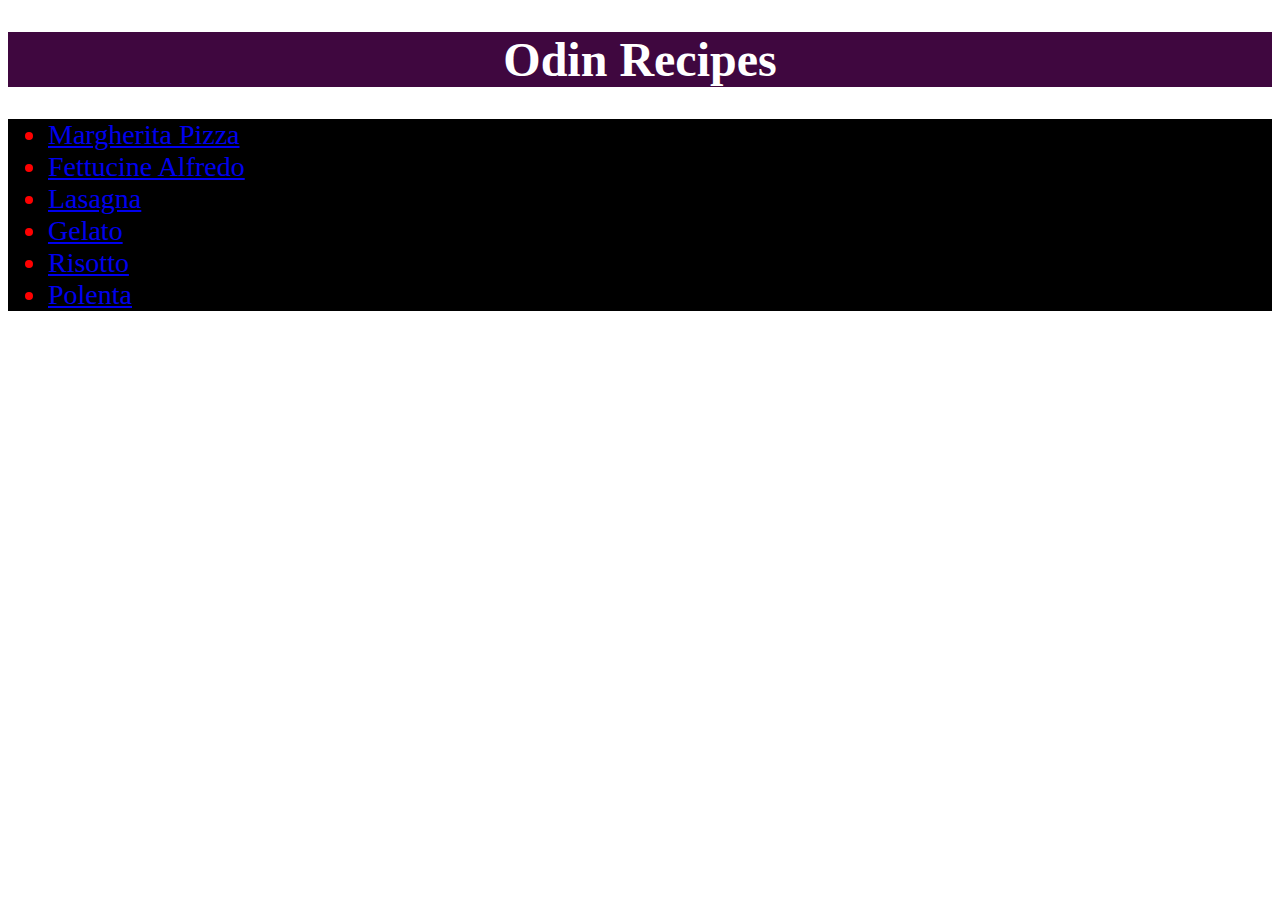
<file: index.html>
<!DOCTYPE html>
<html lang="en">
<head>
    <meta charset="UTF-8">
    <meta http-equiv="X-UA-Compatible" content="IE=edge">
    <meta name="viewport" content="width=device-width, initial-scale=1.0">
    <link rel="stylesheet" href="style.css">
    <title>Document</title>
</head>
<body>

    <h1 class="header">Odin Recipes</h1>

    <ul class="ul-list">
        <li><a href="recipes/margherita-pizza.html">Margherita Pizza</a></li>    
        <li><a href="recipes/fettucine-alfredo.html">Fettucine Alfredo</a></li>
        <li><a href="recipes/lasagna.html">Lasagna</a></li>
        <li><a href="recipes/gelato.html">Gelato</a></li>
        <li><a href="recipes/risotto.html">Risotto</a></li>
        <li><a href="recipes/polenta.html">Polenta</a></li>
    </ul>
    
</body>
</html>
</file>
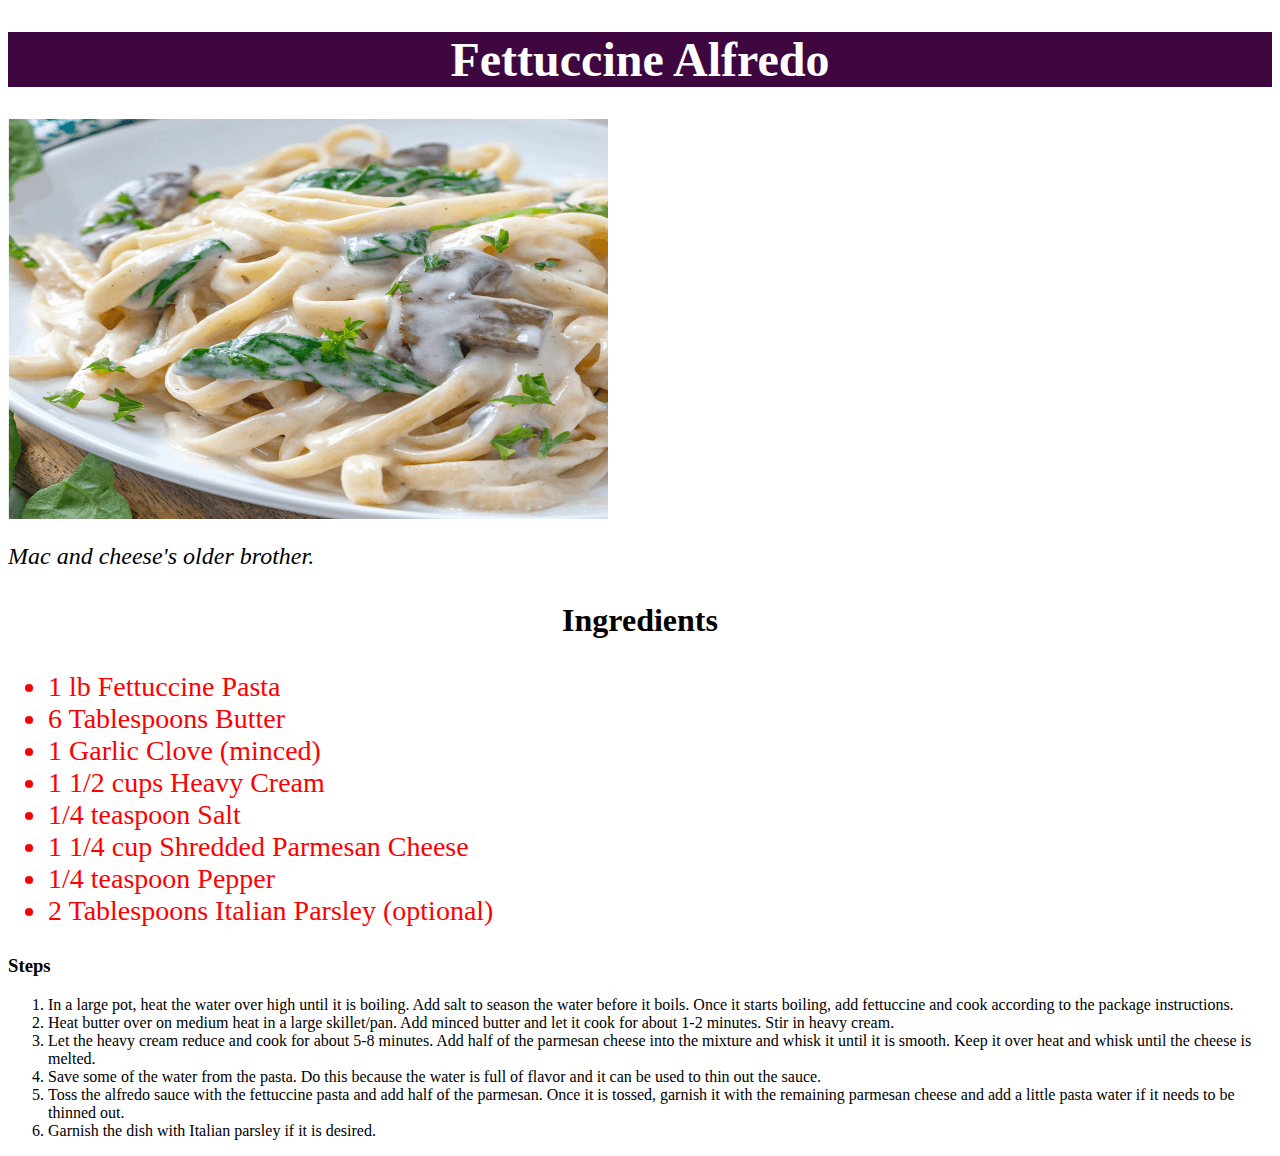
<file: recipes/fettucine-alfredo.html>
<!DOCTYPE html>
<html lang="en">
<head>
    <meta charset="UTF-8">
    <meta http-equiv="X-UA-Compatible" content="IE=edge">
    <meta name="viewport" content="width=device-width, initial-scale=1.0">
    <link rel="stylesheet" href="../style.css">
    <title>Document</title>
</head>
<body>
    <h1 class="recipe header">Fettuccine Alfredo</h1>
    <img src="../images/fettucine-alfredo.png" alt="Marvelous Image of some fettuccine alfredo" style="width:600px;height:400px">
    <h2 class="description">Mac and cheese's older brother.</h2>
    <h3 class="ingredients-header">Ingredients</h3>
    <ul class="recipe-list ul-list">
        <li>1 lb Fettuccine Pasta</li>
        <li>6 Tablespoons Butter</li>
        <li>1 Garlic Clove (minced)</li>
        <li>1 1/2 cups Heavy Cream</li>
        <li>1/4 teaspoon Salt</li>
        <li>1 1/4 cup Shredded Parmesan Cheese</li>
        <li>1/4 teaspoon Pepper</li>
        <li>2 Tablespoons Italian Parsley (optional)</li>
    </ul>
    <h3>Steps</h3>
    <ol>
        <li>In a large pot, heat the water over high until it is boiling. Add salt to season
            the water before it boils. Once it starts boiling, add fettuccine and cook according
            to the package instructions.
        </li>
        <li> Heat butter over on medium heat in a large skillet/pan.
             Add minced butter and let it cook for about 1-2 minutes. Stir in heavy cream.</li>
             <li>Let the heavy cream reduce and cook for about 5-8 minutes. Add half of the parmesan
                cheese into the mixture and whisk it until it is smooth. Keep it over heat and 
                whisk until the cheese is melted.
             </li>
             <li>Save some of the water from the pasta. Do this because the water is full of flavor
                and it can be used to thin out the sauce.
             </li>
             <li>Toss the alfredo sauce with the fettuccine pasta and add half of the parmesan.
                Once it is tossed, garnish it with the remaining parmesan cheese and add a little
                pasta water if it needs to be thinned out.
             </li>
             <li>Garnish the dish with Italian parsley if it is desired.</li>
    </ol>
</body>
</html>
</file>
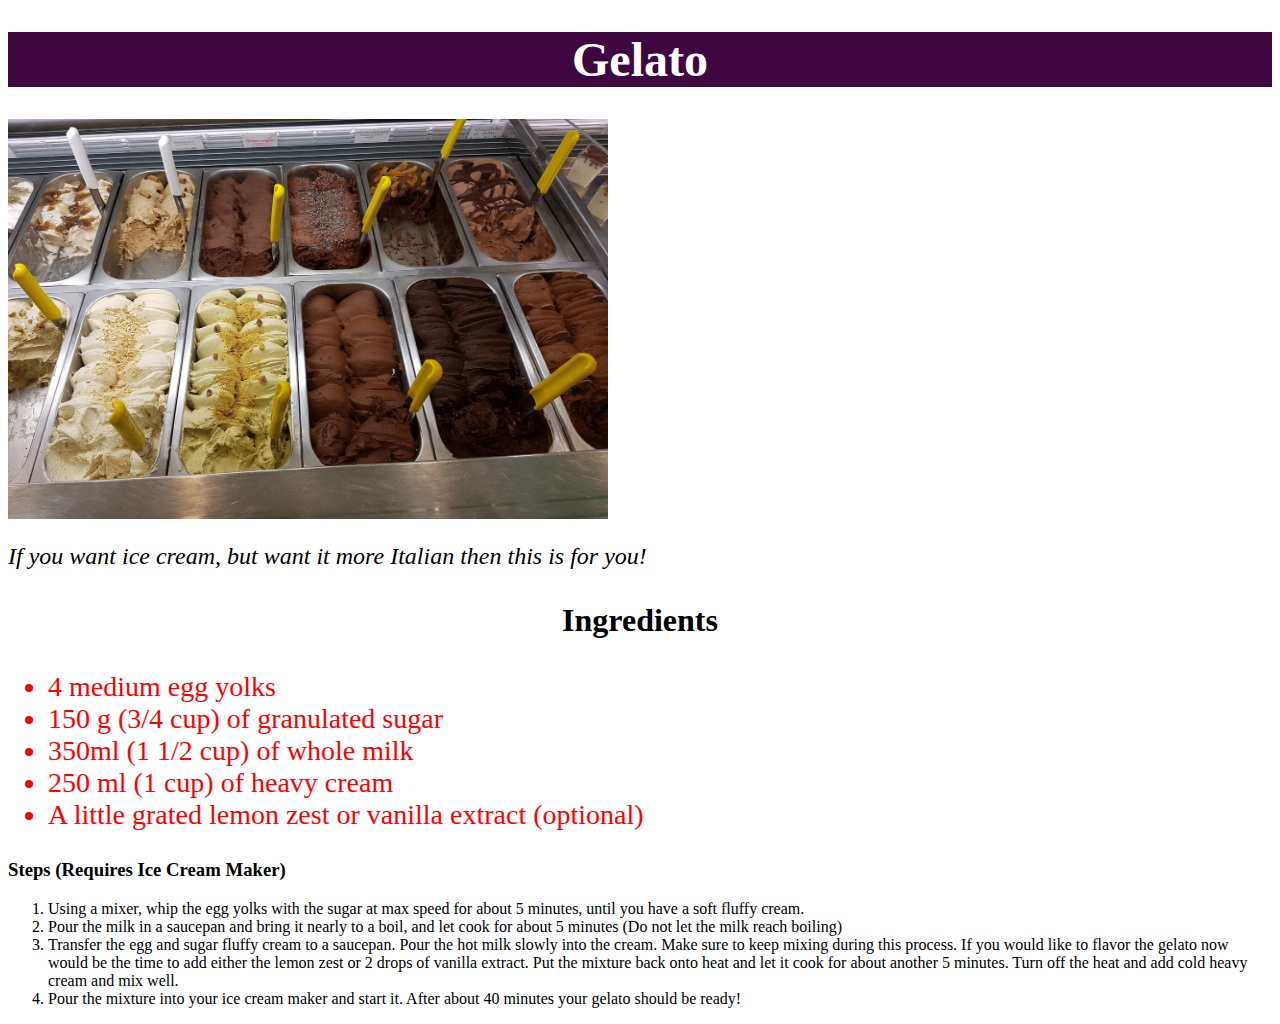
<file: recipes/gelato.html>
<!DOCTYPE html>
<html lang="en">
<head>
    <meta charset="UTF-8">
    <meta http-equiv="X-UA-Compatible" content="IE=edge">
    <meta name="viewport" content="width=device-width, initial-scale=1.0">
    <link rel="stylesheet" href="../style.css">
    <title>Document</title>
</head>
<body>
    <h1 class="recipe header">Gelato</h1>
    <img src="../images/gelato.jpg" alt = "Food that looks like ice cream but smoother" style="width:600px;height:400px;">
    <h2 class="description">If you want ice cream, but want it more Italian then this is for you!</h2>
    <h3 class="ingredients-header">Ingredients</h3>
    <ul class="recipe-list ul-list">
        <li>4 medium egg yolks</li>
        <li>150 g (3/4 cup) of granulated sugar</li>
        <li>350ml (1 1/2 cup) of whole milk</li>
        <li>250 ml (1 cup) of heavy cream</li>
        <li>A little grated lemon zest or vanilla extract (optional)</li>
    </ul>
    <h3>Steps (Requires Ice Cream Maker)</h3>
    <ol>
        <li>Using a mixer, whip the egg yolks with the sugar at max speed for about 5 minutes,
            until you have a soft fluffy cream.
        </li>
        <li>Pour the milk in a saucepan and bring it nearly to a boil, and let cook for about 5 minutes (Do not let the milk reach boiling)</li>
        <li>Transfer the egg and sugar fluffy cream to a saucepan. Pour the hot milk slowly into the cream.
            Make sure to keep mixing during this process. If you would like to flavor the gelato now would be the time to 
            add either the lemon zest or 2 drops of vanilla extract. Put the mixture back onto heat and let it 
            cook for about another 5 minutes. Turn off the heat and add cold heavy cream and mix well.
        </li>
        <li>Pour the mixture into your ice cream maker and start it. After about 40 minutes your gelato should be ready!</li>
    </ol>
</body>
</html>
</file>
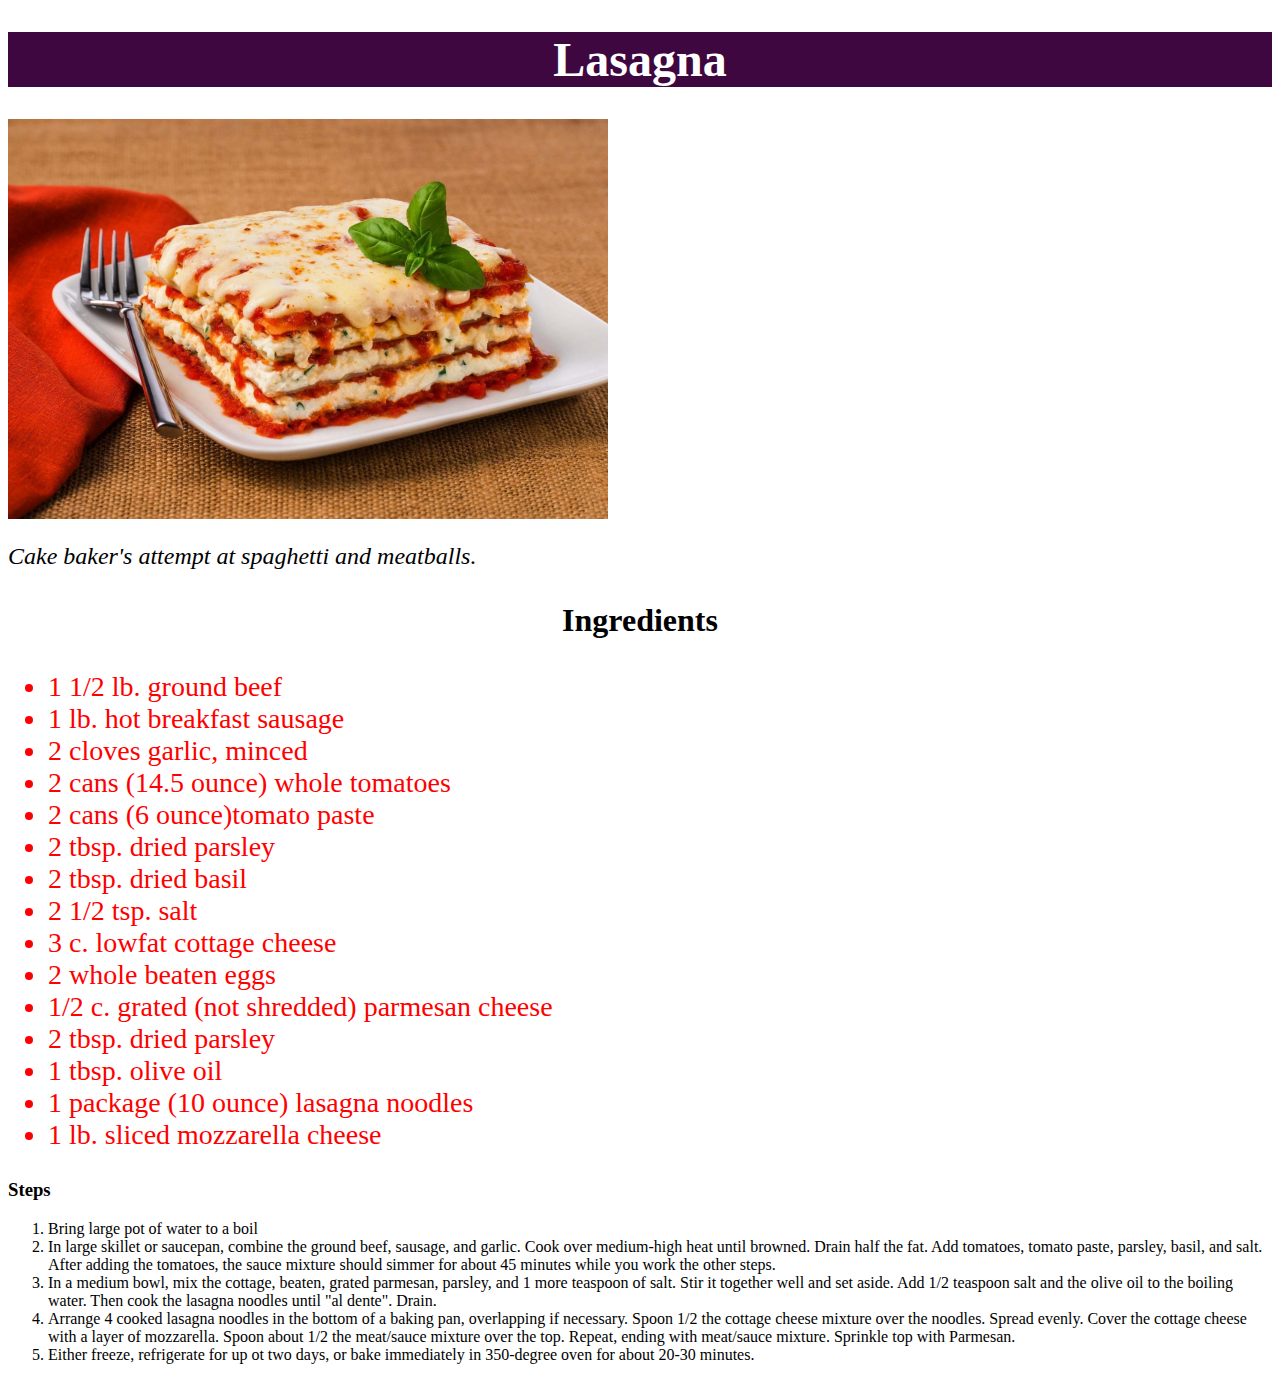
<file: recipes/lasagna.html>
<!DOCTYPE html>
<html lang="en">
<head>
    <meta charset="UTF-8">
    <meta http-equiv="X-UA-Compatible" content="IE=edge">
    <meta name="viewport" content="width=device-width, initial-scale=1.0">
    <link rel="stylesheet" href="../style.css">
    <title>Document</title>
</head>
<body>
    <h1 class="header">Lasagna</h1>
    <img src="../images/lasagna.jpg" alt="Your new favorite picture of lasagna" style="width:600px;height:400px;">
    <h2 class="description">Cake baker's attempt at spaghetti and meatballs.</h2>
    <h3 class="ingredients-header">Ingredients</h3>
    <ul class="recipe-list ul-list">
        <li>1 1/2 lb. ground beef</li>
        <li>1 lb. hot breakfast sausage</li>
        <li>2 cloves garlic, minced</li>
        <li>2 cans (14.5 ounce) whole tomatoes</li>
        <li>2 cans (6 ounce)tomato paste</li>
        <li>2 tbsp. dried parsley</li>
        <li>2 tbsp. dried basil</li>
        <li>2 1/2 tsp. salt</li>
        <li>3 c. lowfat cottage cheese</li>
        <li>2 whole beaten eggs</li>
        <li>1/2 c. grated (not shredded) parmesan cheese</li>
        <li>2 tbsp. dried parsley</li>
        <li>1 tbsp. olive oil</li>
        <li>1 package (10 ounce) lasagna noodles</li>
        <li>1 lb. sliced mozzarella cheese</li>
    </ul>
    <h3>Steps</h3>
    <ol>
        <li>Bring large pot of water to a boil</li>
        <li>In large skillet or saucepan, combine the ground beef, sausage, and garlic. Cook over medium-high heat until browned. Drain half the fat.
            Add tomatoes, tomato paste, parsley, basil, and salt. After adding the tomatoes, the sauce mixture should simmer for 
            about 45 minutes while you work the other steps.
        </li>
        <li>In a medium bowl, mix the cottage, beaten, grated parmesan, parsley, and 1 more teaspoon of salt.
            Stir it together well and set aside. Add 1/2 teaspoon salt and the olive oil to the boiling water.
            Then cook the lasagna noodles until "al dente". Drain.
        </li>
        <li>Arrange 4 cooked lasagna noodles in the bottom of a baking pan, overlapping if necessary. Spoon 1/2 the cottage cheese
            mixture over the noodles. Spread evenly. Cover the cottage cheese with a layer of mozzarella. Spoon about
            1/2 the meat/sauce mixture over the top. Repeat, ending with meat/sauce mixture. Sprinkle top with Parmesan.            
        </li>
        <li>Either freeze, refrigerate for up ot two days, or bake immediately in 350-degree oven for about 20-30 minutes.</li>
    </ol>
</body>
</html>
</file>
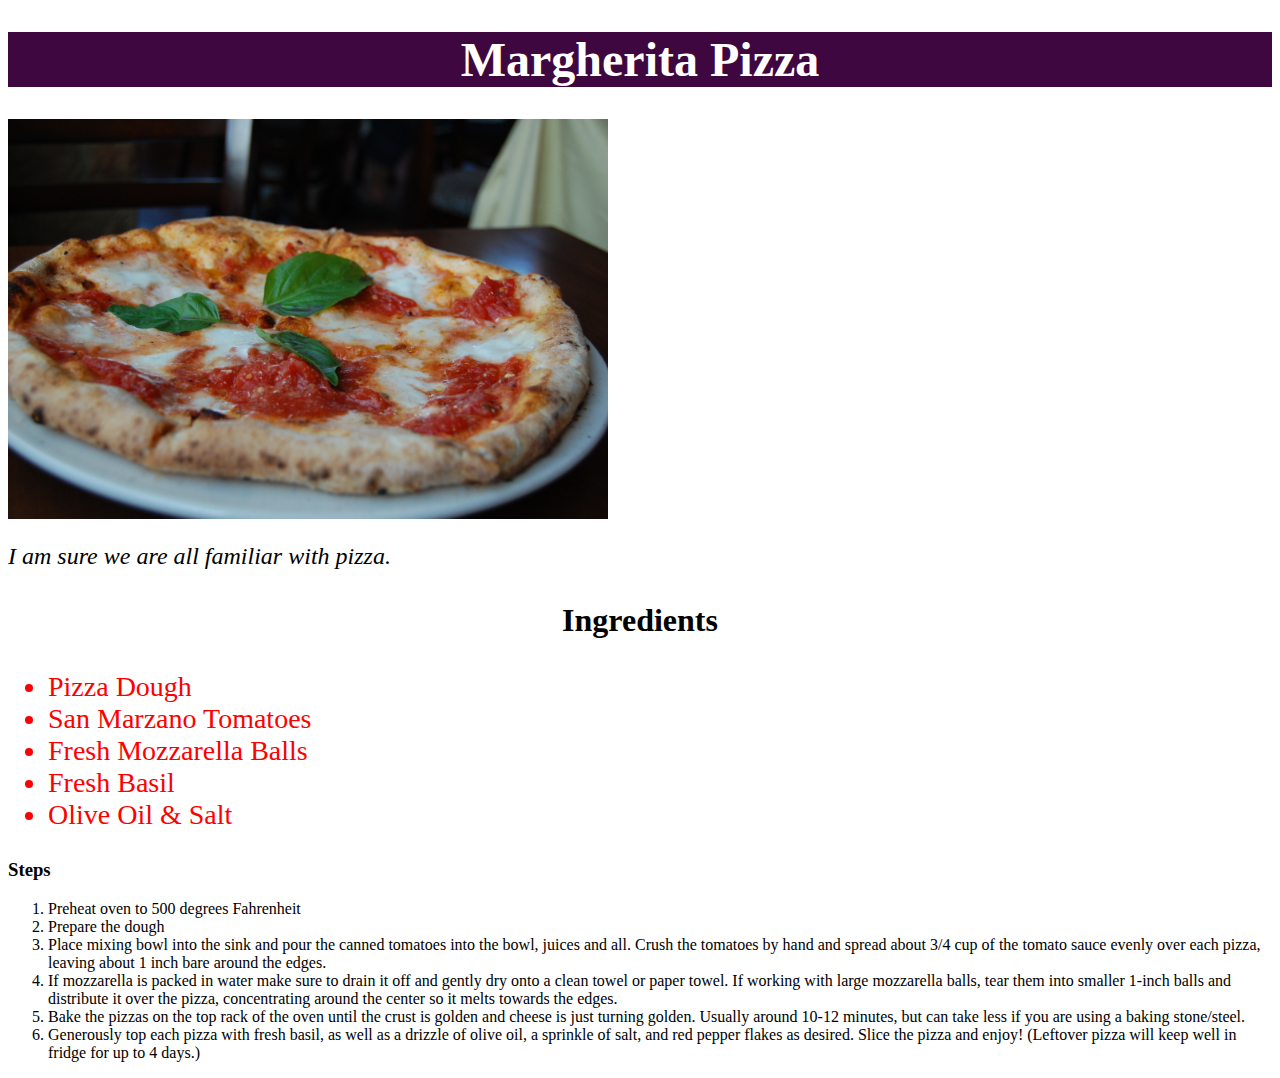
<file: recipes/margherita-pizza.html>
<!DOCTYPE html>
<html lang="en">
<head>
    <meta charset="UTF-8">
    <meta http-equiv="X-UA-Compatible" content="IE=edge">
    <meta name="viewport" content="width=device-width, initial-scale=1.0">
    <link rel="stylesheet" href="../style.css">
    <title>Document</title>
</head>
<body>
    <h1 class="header">Margherita Pizza</h1>
    <img src="../images/margherita-pizza.jpg" alt="Image of Margherita Pizza" style="width:600px;height:400px;">
    <h2 class="description">I am sure we are all familiar with pizza.</h2>
    <h3 class="ingredients-header">Ingredients</h3>
    <ul class="recipe-list ul-list">
        <li>Pizza Dough</li>
        <li>San Marzano Tomatoes</li>
        <li>Fresh Mozzarella Balls</li>
        <li>Fresh Basil</li>
        <li>Olive Oil & Salt</li>
    </ul>
    <h3>Steps</h3>
    <ol>
        <li>Preheat oven to 500 degrees Fahrenheit</li>
        <li>Prepare the dough</li>
        <li>Place mixing bowl into the sink and pour the canned tomatoes into the bowl,
            juices and all. Crush the tomatoes by hand and spread about 3/4 cup of the tomato
            sauce evenly over each pizza, leaving about 1 inch bare around the edges.
        </li>
        <li>If mozzarella is packed in water make sure to drain it off and gently dry onto a clean towel or paper towel.
            If working with large mozzarella balls, tear them into smaller 1-inch balls and distribute it over the pizza,
            concentrating around the center so it melts towards the edges.
        </li>
        <li>Bake the pizzas on the top rack of the oven until the crust is golden and cheese is just turning golden.
            Usually around 10-12 minutes, but can take less if you are using a baking stone/steel.
        </li>
        <li>Generously top each pizza with fresh basil, as well as a drizzle of olive oil, a sprinkle of salt,
            and red pepper flakes as desired. Slice the pizza and enjoy! (Leftover pizza will keep well in fridge for up to 4 days.)
        </li>

    </ol>
</body>
</html>
</file>
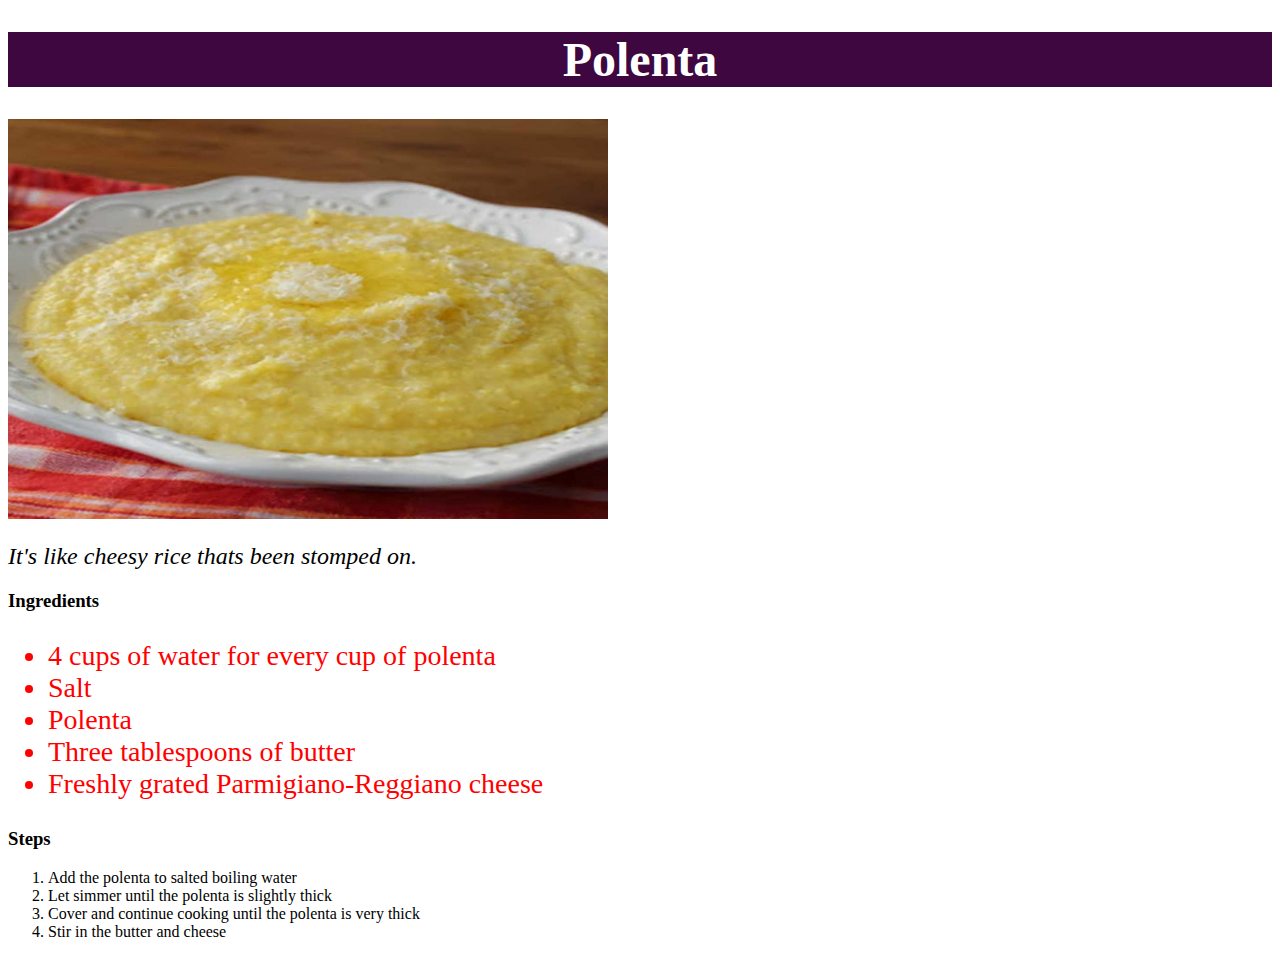
<file: recipes/polenta.html>
<!DOCTYPE html>
<html lang="en">
<head>
    <meta charset="UTF-8">
    <meta http-equiv="X-UA-Compatible" content="IE=edge">
    <meta name="viewport" content="width=device-width, initial-scale=1.0">
    <link rel="stylesheet" href="../style.css">
    <title>Document</title>
</head>
<body>
    <h1 class="header">Polenta</h1>
    <img src="../images/polenta.jpg" alt="Image of polenta" style="width:600px;height:400px;">
    <h2 class="description">It's like cheesy rice thats been stomped on.</h2>
    <h3 class="ingredients=header">Ingredients</h3>
    <ul class="recipe-list ul-list">
        <li>4 cups of water for every cup of polenta</li>
        <li>Salt</li>
        <li>Polenta</li>
        <li>Three tablespoons of butter</li>
        <li>Freshly grated Parmigiano-Reggiano cheese</li>
    </ul>
    <h3>Steps</h3>
    <ol>
        <li>Add the polenta to salted boiling water</li>
        <li>Let simmer until the polenta is slightly thick</li>
        <li>Cover and continue cooking until the polenta is very thick</li>
        <li>Stir in the butter and cheese</li>
    </ol>
</body>
</html>
</file>
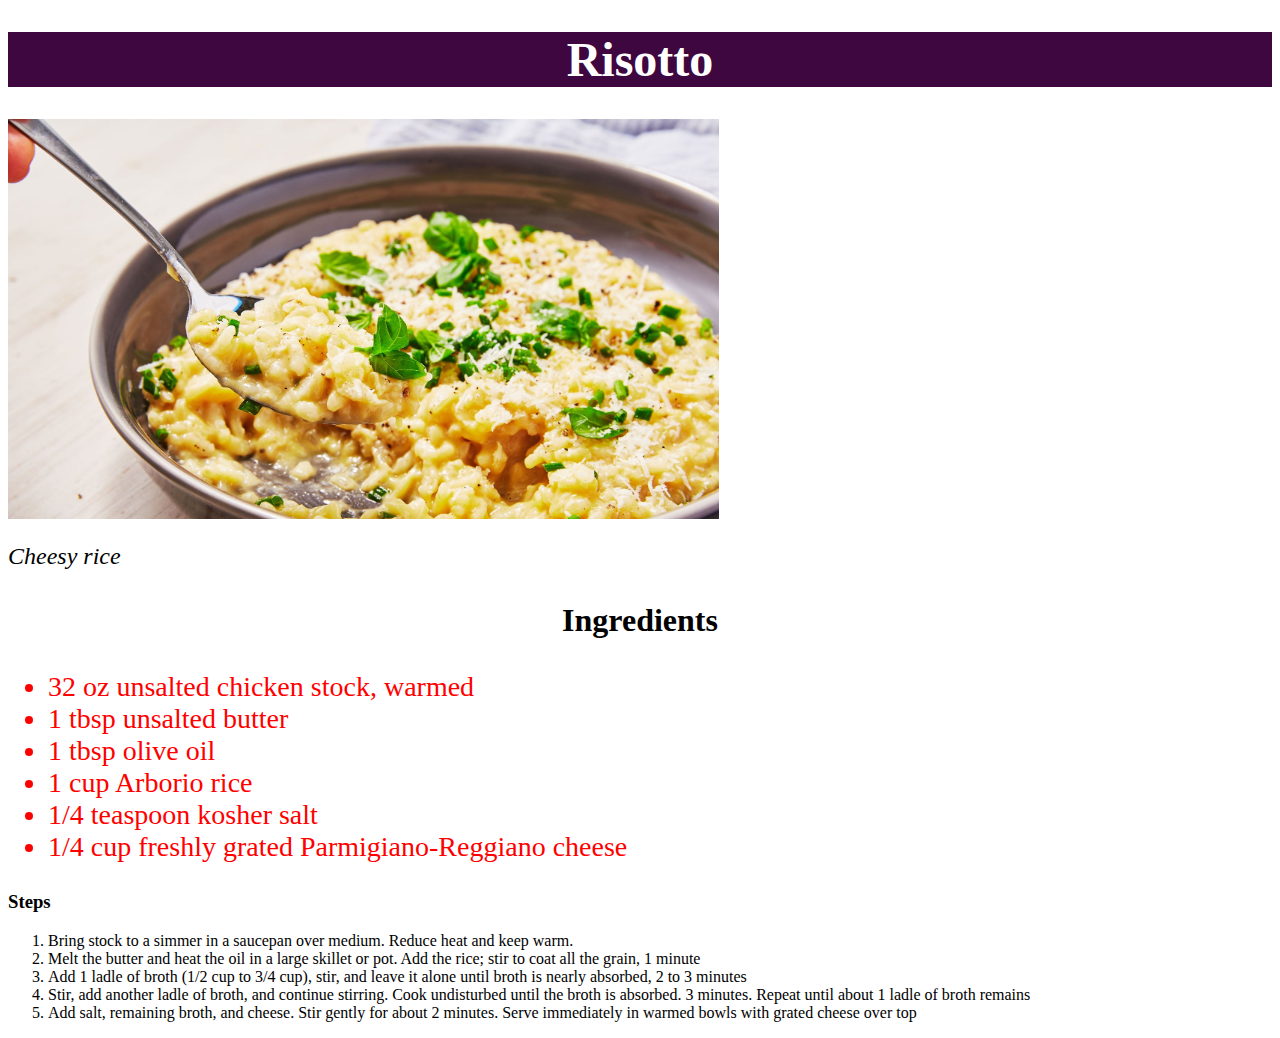
<file: recipes/risotto.html>
<!DOCTYPE html>
<html lang="en">
<head>
    <meta charset="UTF-8">
    <meta http-equiv="X-UA-Compatible" content="IE=edge">
    <meta name="viewport" content="width=device-width, initial-scale=1.0">
    <link rel="stylesheet" href="../style.css">
    <title>Document</title>
</head>
<body>
    <h1 class="header">Risotto</h1>
    <img src="../images/risotto.jpg" alt="Image of risotto" style="width:600;height:400px;">
    <h2 class="description">Cheesy rice</h2>
    <h3 class="ingredients-header">Ingredients</h3>
    <ul class="recipe-list ul-list">
        <li>32 oz unsalted chicken stock, warmed</li>
        <li>1 tbsp unsalted butter</li>
        <li>1 tbsp olive oil</li>
        <li>1 cup Arborio rice</li>
        <li>1/4 teaspoon kosher salt</li>
        <li>1/4 cup freshly grated Parmigiano-Reggiano cheese</li>
    </ul>
    <h3>Steps</h3>
    <ol>
        <li>Bring stock to a simmer in a saucepan over medium. Reduce heat and keep warm.</li>
        <li>Melt the butter and heat the oil in a large skillet or pot. Add the rice; stir to coat all the grain, 1 minute</li>
        <li>Add 1 ladle of broth (1/2 cup to 3/4 cup), stir, and leave it alone until broth is nearly absorbed, 2 to 3 minutes</li>
        <li>Stir, add another ladle of broth, and continue stirring. Cook undisturbed until the broth is absorbed. 3 minutes. Repeat until about 1 ladle of broth remains</li>
        <li>Add salt, remaining broth, and cheese. Stir gently for about 2 minutes. Serve immediately in warmed bowls with grated cheese over top</li>
    </ol>
</body>
</html>
</file>
<file: style.css>
.header {
    font-weight: bold;
    color: white;
    font-size: 48px;
    text-align: center;
    background-color: rgb(63, 7, 63);
}

.ul-list {
    color: red;
    font-size: 28px;
    background-color: black;
}

.description {
    font-style: italic;
    font-weight: 400;
}

.ingredients-header {
    text-align: center;
    font-weight: bold;
    font-size: 32px;
}

.recipe-list.ul-list {
    background-color: white;
}
</file>
